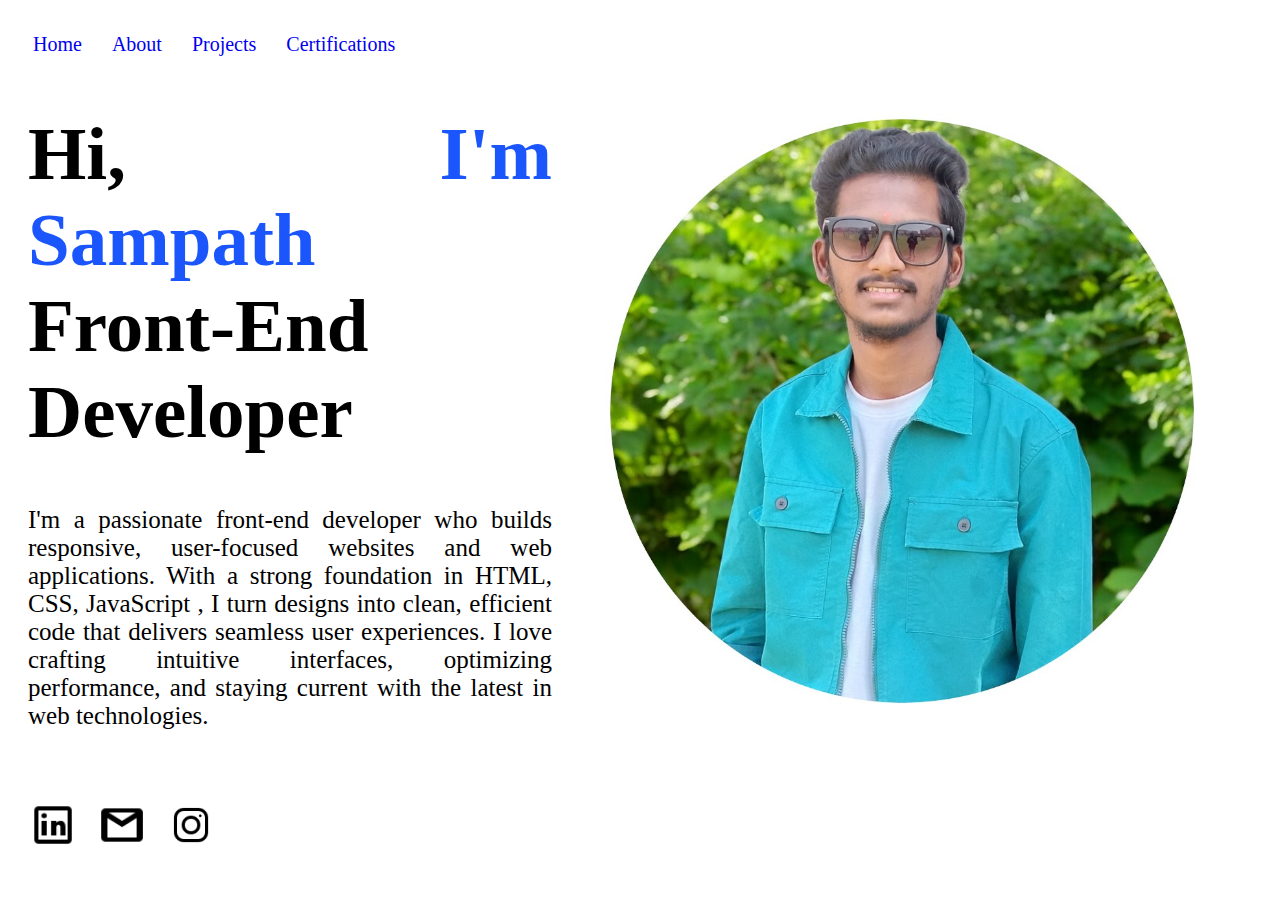
<file: index.html>
<!DOCTYPE html>
<html lang="en">
<head>
    <meta charset="UTF-8">
    <meta name="viewport" content="width=device-width, initial-scale=1.0">
    <title>Sampath</title>
    <link rel="stylesheet" href="style.css">
</head>
<body>

    <div class="Top-container">
        <div class="navbar">
            <a href="./index.html">Home</a>
            <a href="./about.html">About</a>
            <a href="./project.html">Projects</a>
            <a href="./certificate.html">Certifications</a>
        </div>
        <div class="image">
            <img src="./images/Dp-Photoroom (1).jpg" alt="profile-pic" height="700px" width="700px">
        </div>
        <h1>Hi, <span>I'm Sampath</span> <br>Front-End Developer</h1>
        <p>I'm a passionate front-end developer who builds responsive, user-focused websites and web applications. With a strong foundation in HTML, CSS, JavaScript , I turn designs into clean, efficient code that delivers seamless user experiences. I love crafting intuitive interfaces, optimizing performance, and staying current with the latest in web technologies.</p>
        <section class="icons">
            <a href="https://www.linkedin.com/feed/" ><img src="./images/linkdelin-logo.png" alt="linkdelin-logo" height="50px" class="icon-img"></a>
            <a href="https://mail.google.com/mail/u/0/?ogbl#inbox"><img src="./images/email-logo.png" alt="gmail-logo" height="50px" class="icon-img"></a>
            <a href="https://www.instagram.com/direct/inbox/?__pwa=1"><img src="./images/insta-logo.png" alt="insta-logo" height="50px" class="icon-img"></a>
        </section>
    </div>
</body>
</html>
</file>
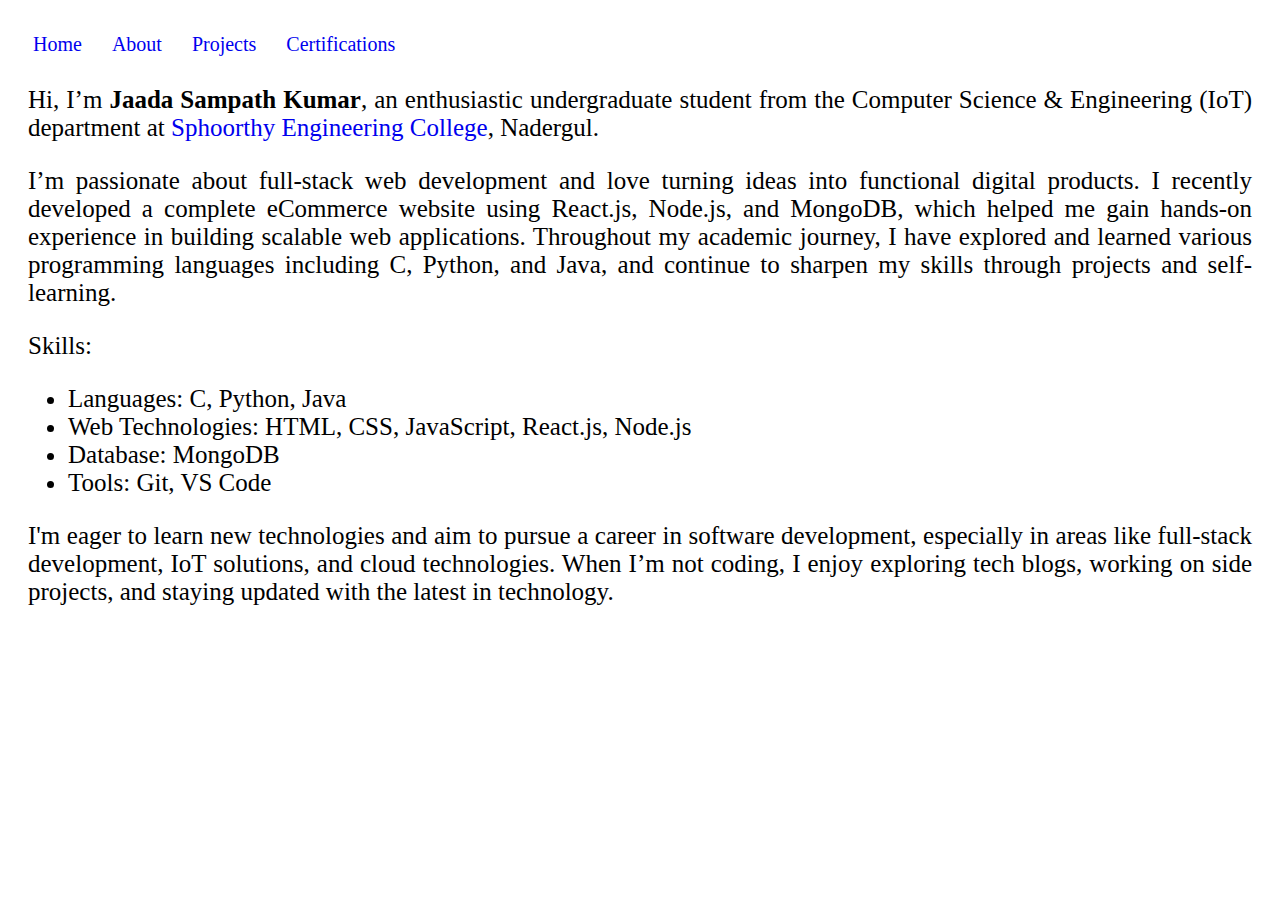
<file: about.html>
<!DOCTYPE html>
<html lang="en">
<head>
    <meta charset="UTF-8">
    <meta name="viewport" content="width=device-width, initial-scale=1.0">
    <title>Sampath</title>
    <link rel="stylesheet" href="about.css">
</head>
<body>
    <div class="Top-container">
        <div class="navbar">
            <a href="./index.html">Home</a>
            <a href="./about.html">About</a>
            <a href="./project.html">Projects</a>
            <a href="./certificate.html">Certifications</a>
        </div>
        <div class="about-info">
            <p>Hi, I’m <b>Jaada Sampath Kumar</b>, an enthusiastic undergraduate student from the Computer Science & Engineering (IoT) department at <a href="https://www.sphoorthyengg.ac.in/">Sphoorthy Engineering College</a>, Nadergul.</p>
            <p>I’m passionate about full-stack web development and love turning ideas into functional digital products. I recently developed a complete eCommerce website using React.js, Node.js, and MongoDB, which helped me gain hands-on experience in building scalable web applications.
            Throughout my academic journey, I have explored and learned various programming languages including C, Python, and Java, and continue to sharpen my skills through projects and self-learning.</p>
            <p>Skills:</p>
            <ul>
                <li>Languages: C, Python, Java</li>
                <li>Web Technologies: HTML, CSS, JavaScript, React.js, Node.js</li>
                <li>Database: MongoDB</li>
                <li>  Tools: Git, VS Code</li>
            </ul>
            <p>I'm eager to learn new technologies and aim to pursue a career in software development, especially in areas like full-stack development, IoT solutions, and cloud technologies.

                When I’m not coding, I enjoy exploring tech blogs, working on side projects, and staying updated with the latest in technology.</p>
        </div>
    </div>
</body>
</html>
</file>
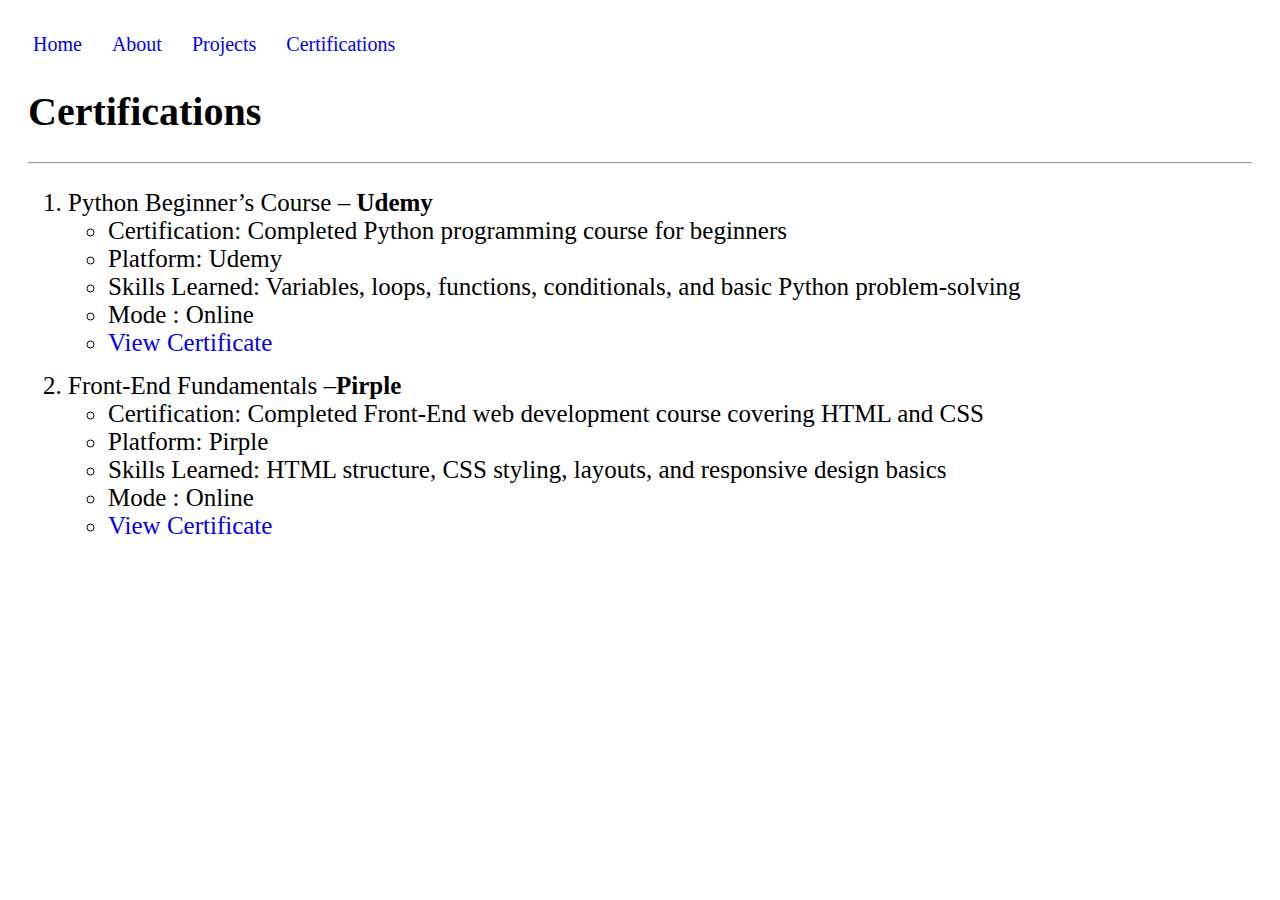
<file: certificate.html>
<!DOCTYPE html>
<html lang="en">
<head>
    <meta charset="UTF-8">
    <meta name="viewport" content="width=device-width, initial-scale=1.0">
    <title>Sampath</title>
    <link rel="stylesheet" href="about.css">
</head>
<body>
    <div class="Top-container">
        <div class="navbar">
            <a href="./index.html">Home</a>
            <a href="./about.html">About</a>
            <a href="./project.html">Projects</a>
            <a href="./certificate.html">Certifications</a>
        </div>
        <div class="Certificate-section">
            <h1>Certifications</h1><hr>
            <ol>
                <li>Python Beginner’s Course – <b>Udemy</b></li>
                <ul>
                    <li>Certification: Completed Python programming course for beginners </li>
                    <li> Platform: Udemy</li>
                    <li>Skills Learned: Variables, loops, functions, conditionals, and basic Python problem-solving</li> 
                    <li>Mode : Online</li>
                    <li><a href="https://drive.google.com/file/d/1Iz9Uf0z-SRaYA4eLtvdY3lgLuNImFpHf/view?usp=drive_link">View Certificate</a></li>  
                </ul>
                <li>Front-End Fundamentals –<b>Pirple</b> </li>
                <ul>
                    <li>Certification: Completed Front-End web development course covering HTML and CSS</li>
                    <li> Platform: Pirple</li>
                    <li>Skills Learned: HTML structure, CSS styling, layouts, and responsive design basics</li> 
                    <li>Mode : Online</li>
                    <li><a href="https://drive.google.com/file/d/1lWT2n9KH9YyvaDn8-Abx9ESrv7zFruXv/view?usp=sharing">View Certificate</a></li>  
                </ul>
            </ol>
        </div>
    </div>
</body>
</html>
</file>
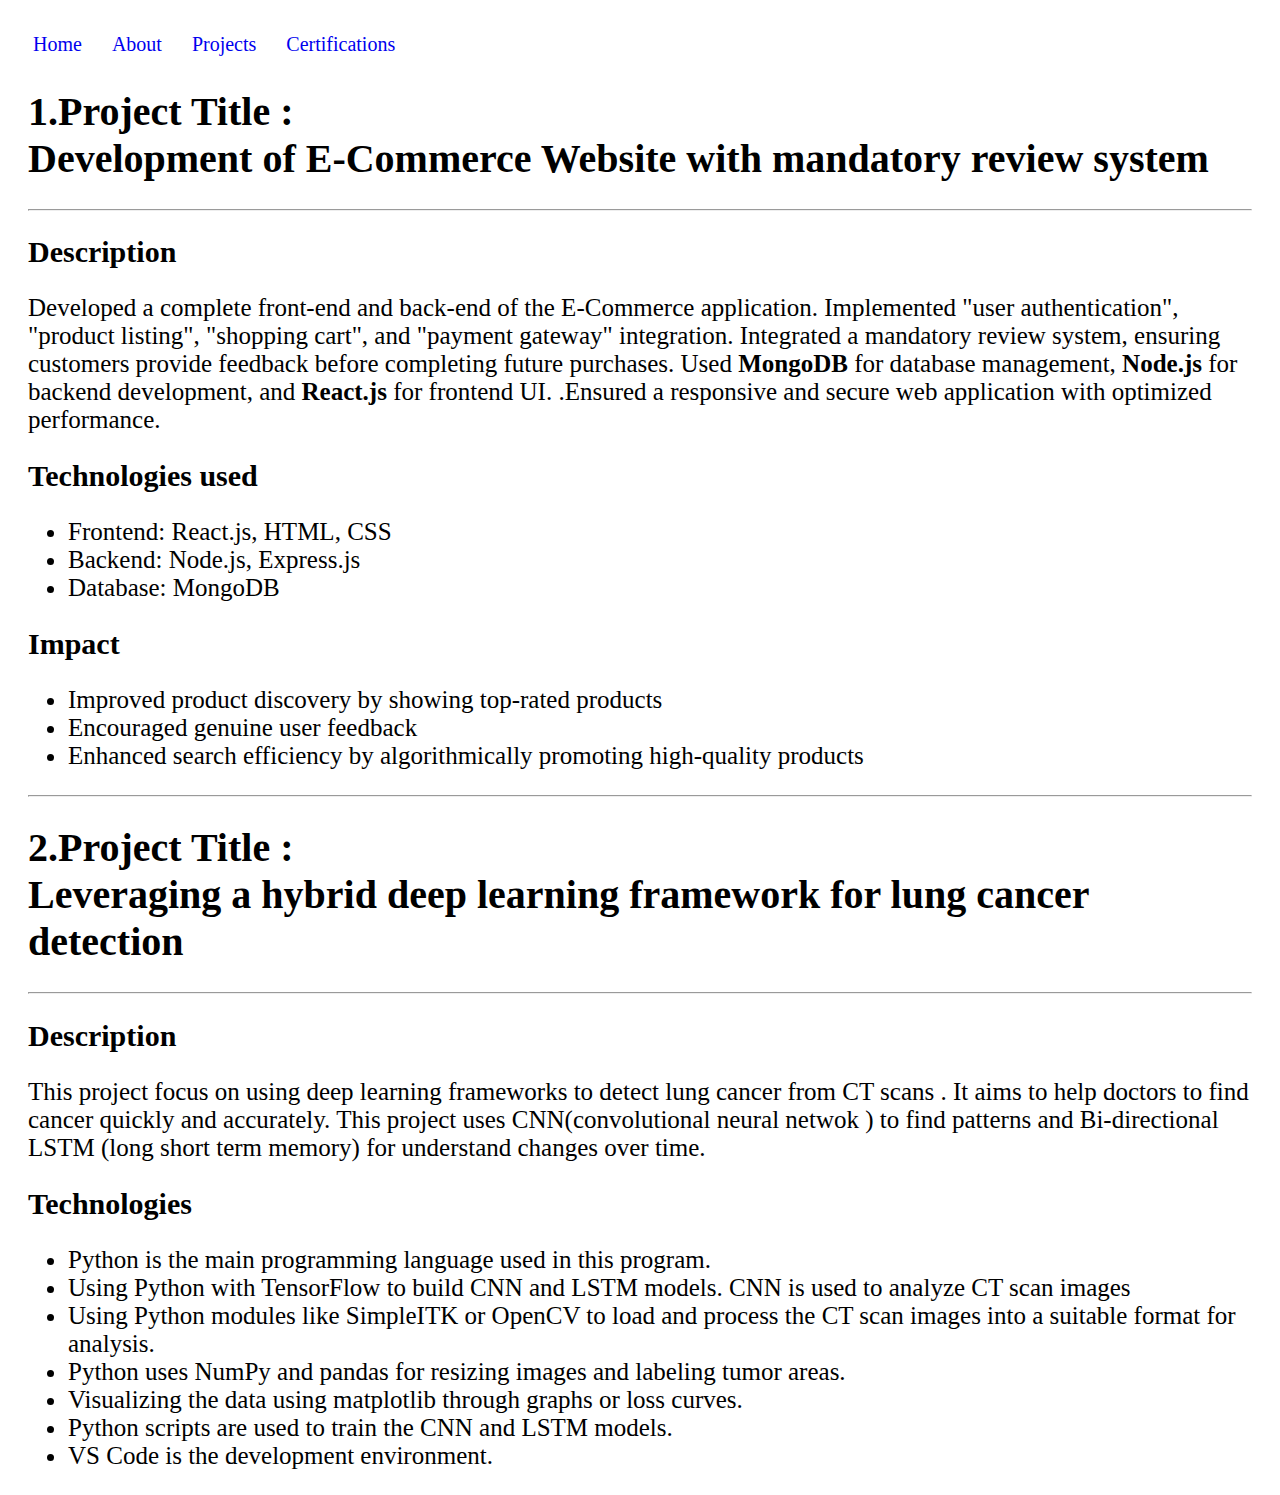
<file: project.html>
<!DOCTYPE html>
<html lang="en">
<head>
    <meta charset="UTF-8">
    <meta name="viewport" content="width=device-width, initial-scale=1.0">
    <title>Sampath</title>
    <link rel="stylesheet" href="about.css">
</head>
<body>
    <div class="Top-container">
        <div class="navbar">
            <a href="./index.html">Home</a>
            <a href="./about.html">About</a>
            <a href="./project.html">Projects</a>
            <a href="./certificate.html">Certifications</a>
        </div>
        <div class="project-info">
            <h1>1.Project Title : <br> Development of E-Commerce Website with mandatory review system</h1><hr>
            <h2>Description</h2>
            <p>Developed a complete front-end and back-end of the E-Commerce application.
              Implemented "user authentication", "product listing", "shopping cart", and "payment gateway" integration.
                Integrated a mandatory review system, ensuring customers provide feedback before completing future purchases.
                Used <b>MongoDB</b> for database management, <b>Node.js</b> for backend development, and <b>React.js</b> for frontend UI.
                .Ensured a responsive and secure web application with optimized performance.</p>
            <h2>Technologies used</h2>
            <ul>
                <li>Frontend: React.js, HTML, CSS </li>
                <li>Backend: Node.js, Express.js</li>
                <li>Database: MongoDB</li>
            </ul>
            <h2>Impact</h2>
            <ul>
                <li>Improved product discovery by showing top-rated products</li>
                <li>Encouraged genuine user feedback</li>
                <li>Enhanced search efficiency by algorithmically promoting high-quality products</li>
            </ul>
            <hr>

            <h1>2.Project Title : <br> Leveraging a hybrid deep learning framework for lung cancer detection</h1><hr>
            <h2>Description</h2>
            <P>
                This project focus on using deep learning frameworks to detect lung cancer from  CT scans .
                It aims to help doctors to find cancer quickly and accurately.
                This project uses CNN(convolutional neural netwok ) to find patterns and Bi-directional LSTM (long short term memory) for understand changes over time.
            </P>
            <h2>Technologies</h2>
            <ul>
                <li>Python is the main programming language used in this program.</li>

                <li>Using Python with TensorFlow  to build CNN and LSTM models. CNN is used to analyze CT scan images</li>

                <li>Using Python modules like SimpleITK or OpenCV to load and process the CT scan images into a suitable format for analysis.</li>

                <li>Python uses NumPy and pandas for resizing images and labeling tumor areas.</li>
                
                <li>Visualizing the data using matplotlib through graphs or loss curves.</li>

                <li>Python scripts are used to train the CNN and LSTM models.</li>

                <li>VS Code is the development environment.</li>
            </ul>

            
        </div>
        
        
    </div>
</body>
</html>
</file>
<file: style.css>
body{
    display: flex;
    flex-direction: column;
    gap: 10px;

}
.Top-container{
    margin-left: 20px;
    margin-right: 20px;
}

.navbar{
    display:flex;
    gap: 20px;
    justify-content:flex-start;
    padding-top: 20px;
}

.navbar a{
    text-decoration:none;
    border-radius: 5px;
    padding: 5px;
    text-align:center;
    font-size: 20px;
    
}
.icons a{
    margin: 20px 15px 0px 0px;
}
.image{
  float:right;

}

h1{
    font-size: 75px;
     text-align: justify;
}
span{
    color:#1B56FD;
}

div p {
    font-size: 25px;
    text-align: justify;
}

.icons{
    margin: 70px 0 0 0px;
    
}
a:hover img{
    transform: translateY(-10px);
    
}
.navbar a:hover{
    background-color: #1B56FD;
    color: white;

}

@media(max-width:600px){
    h1{
        font-size: 35px;
        text-align: left;
    }
    .image {
        margin:10px 25px 10px 35px;
        float: none;
        display: flex;
        justify-content: center;
    }
    .image img{
        height: 200px;
        width: 200px;
    }
    .navbar{
        justify-content: center;
        
    }
    div p{
        text-align:justify;
        clear: left;
        font-size: 15px ;
    }
   
    
    .icon-img{
        height: 25px;
        margin-bottom: 20px;
    }
    .navbar{
        gap: 10px;
    }
    .navbar a{
        font-size: 15px;
    }
}
</file>
<file: about.css>
.Top-container{
    margin-left: 20px;
    margin-right: 20px;
}
.navbar{
    display:flex;
    gap: 20px;
    justify-content:flex-start;
    padding-top: 20px;
}

.navbar a{
    text-decoration:none;
    border-radius: 3px;
    padding: 5px;
    text-align:center;
    font-size: 20px;
}

.navbar a:hover{
    background-color: #1B56FD;
    color: white;
}
p a{
    text-decoration: none;
}
.about-info{
    font-size: 25px;
    text-align: justify;
}
p a:hover{
    color: #1B56FD;
}

h1{
    font-size: 40px;
}
h2{
    font-size: 30px;
}
.project-info p{
    font-size: 25px;
}
ul,ol{
    font-size: 25px;
}
li a{
    text-decoration: none;
}

.Certificate-section{
    margin-top: 20px;
}
.project-info{
    margin-top: 20px;
}
.about-info{
    margin-top: 20px;
}

ol ul{
    margin-bottom: 15px;
}
@media(max-width:600px){
    .navbar{
        justify-content: center;
        width: 100%;
    }
    .about-info{
        font-size: 15px;
        text-align: left;
    }
    ul li{
        font-size: 15px;
    }
    h1{
        font-size: 20px;
    }
    h2{
        font-size: 15px;
    }

    .project-info p{
        font-size: 15px;
    }
    
    .navbar{
        gap: 10px;
    
    }
    .navbar a{
        font-size: 15px;
    }
    
}
</file>
